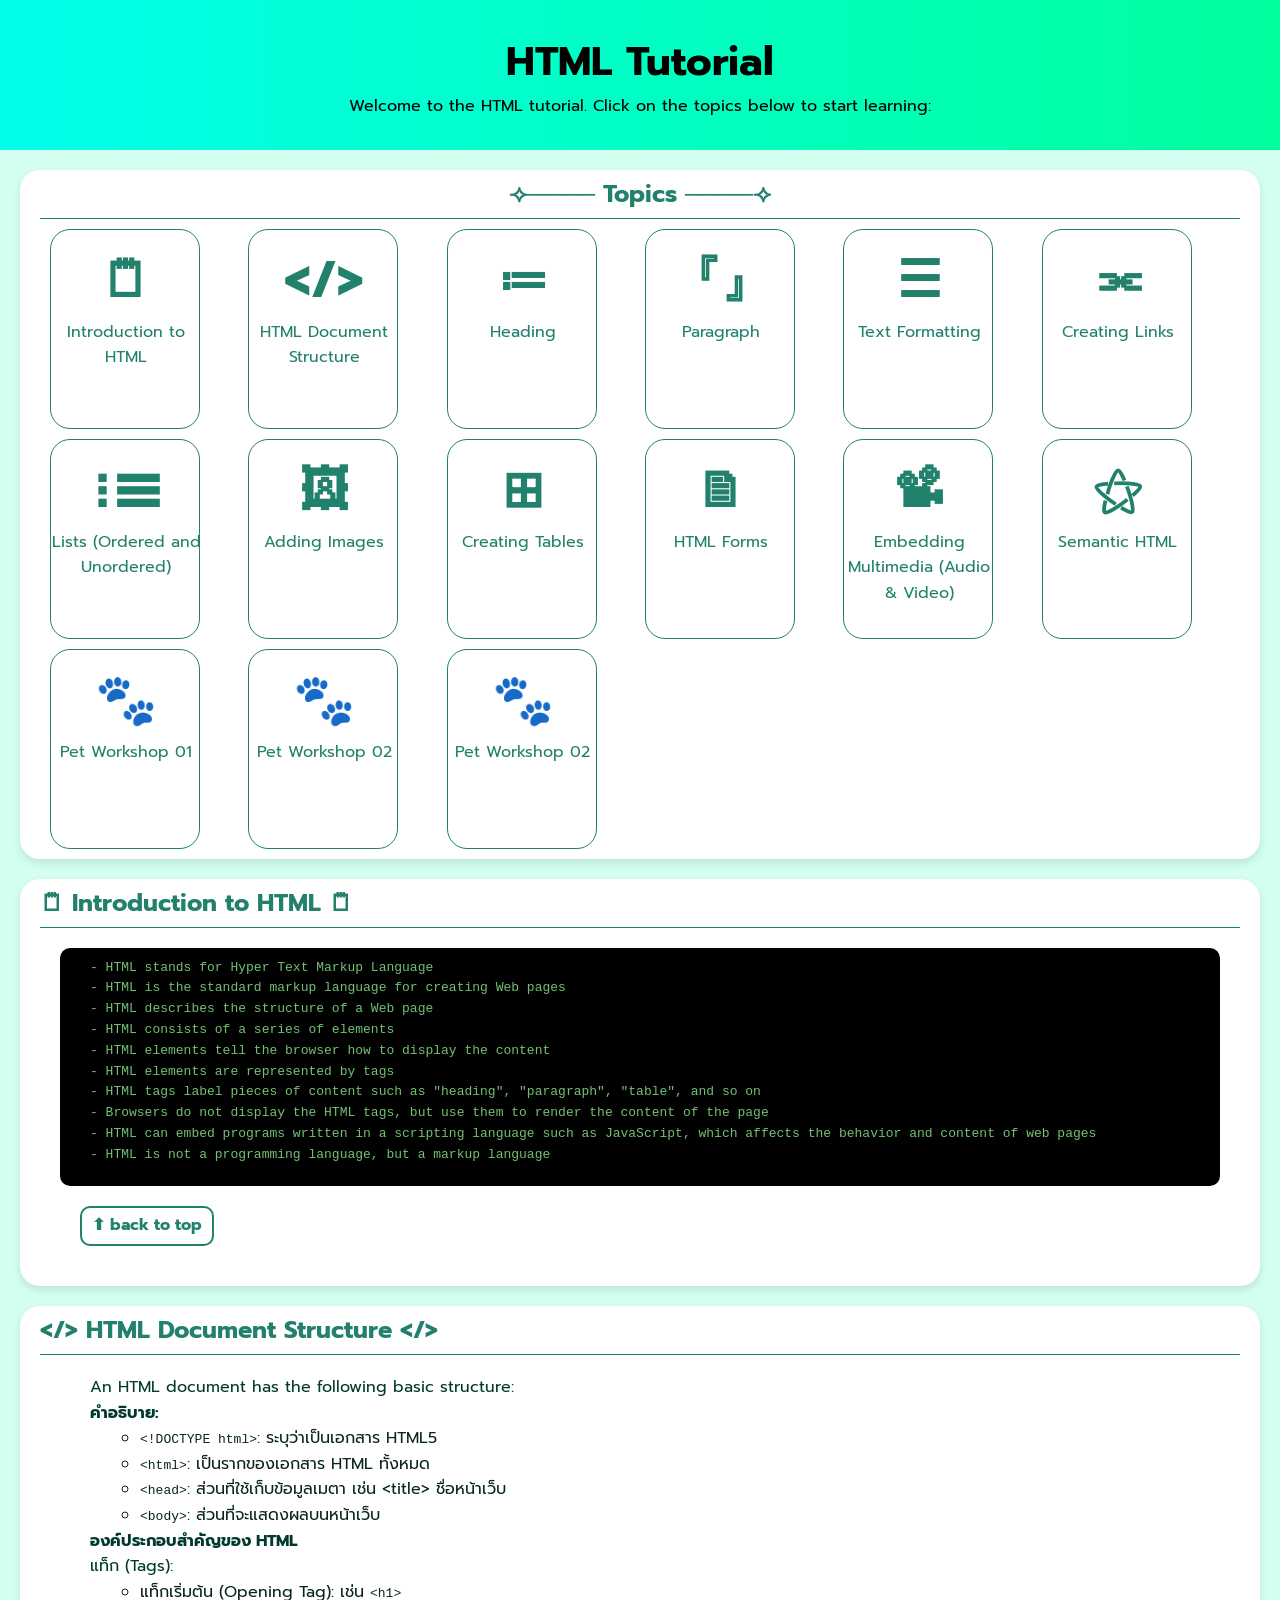
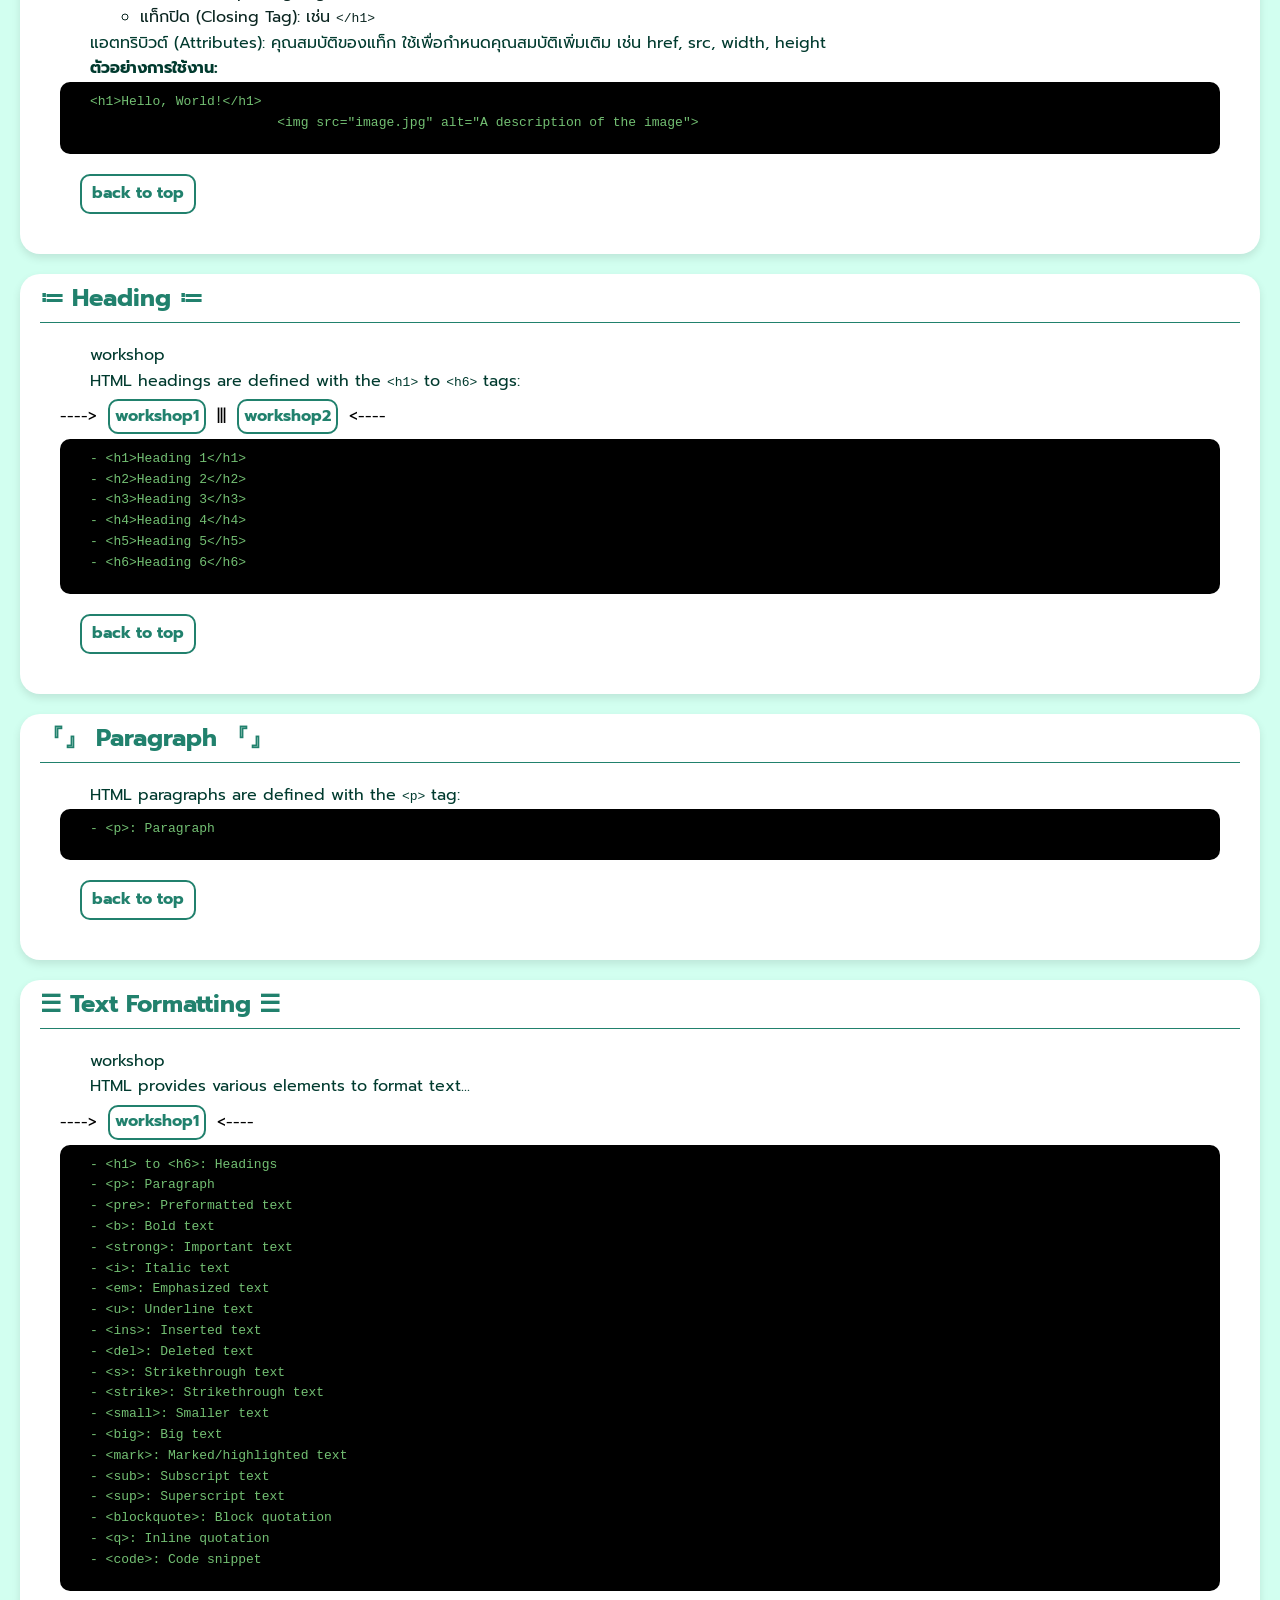
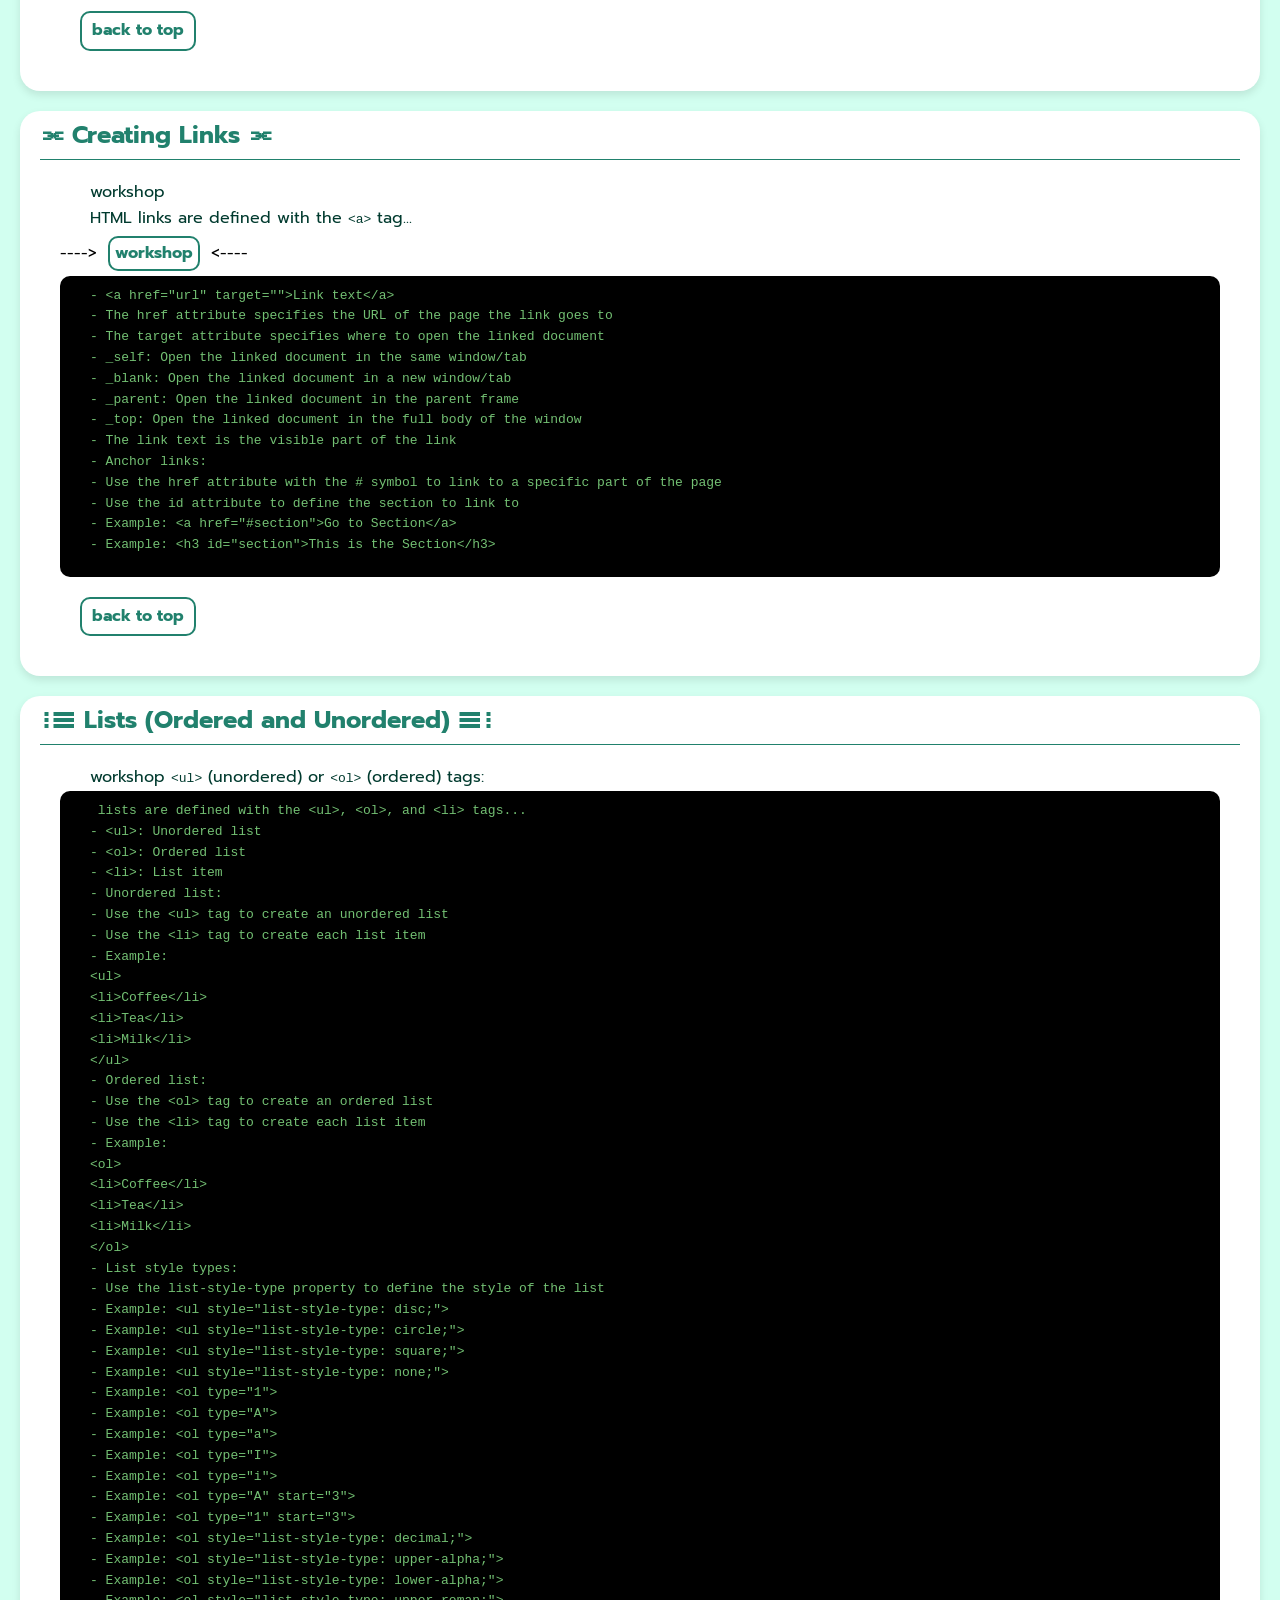
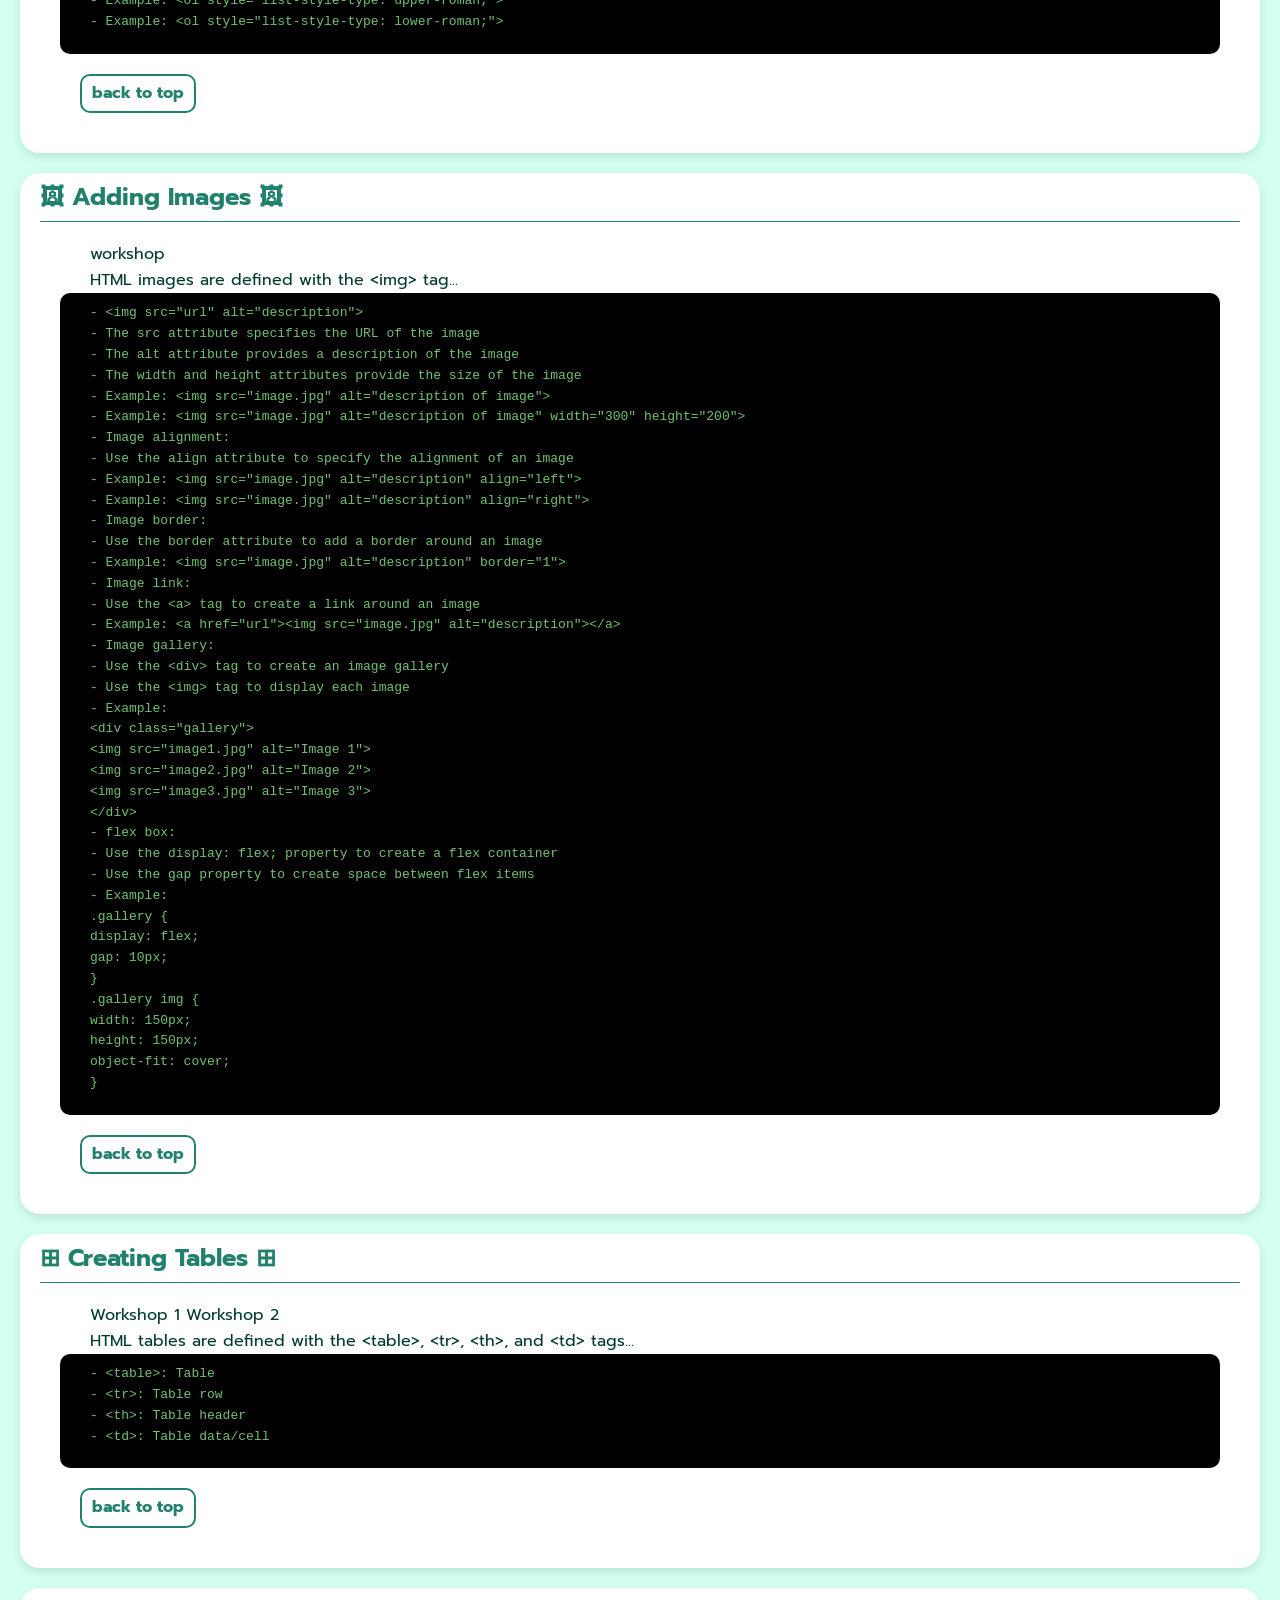
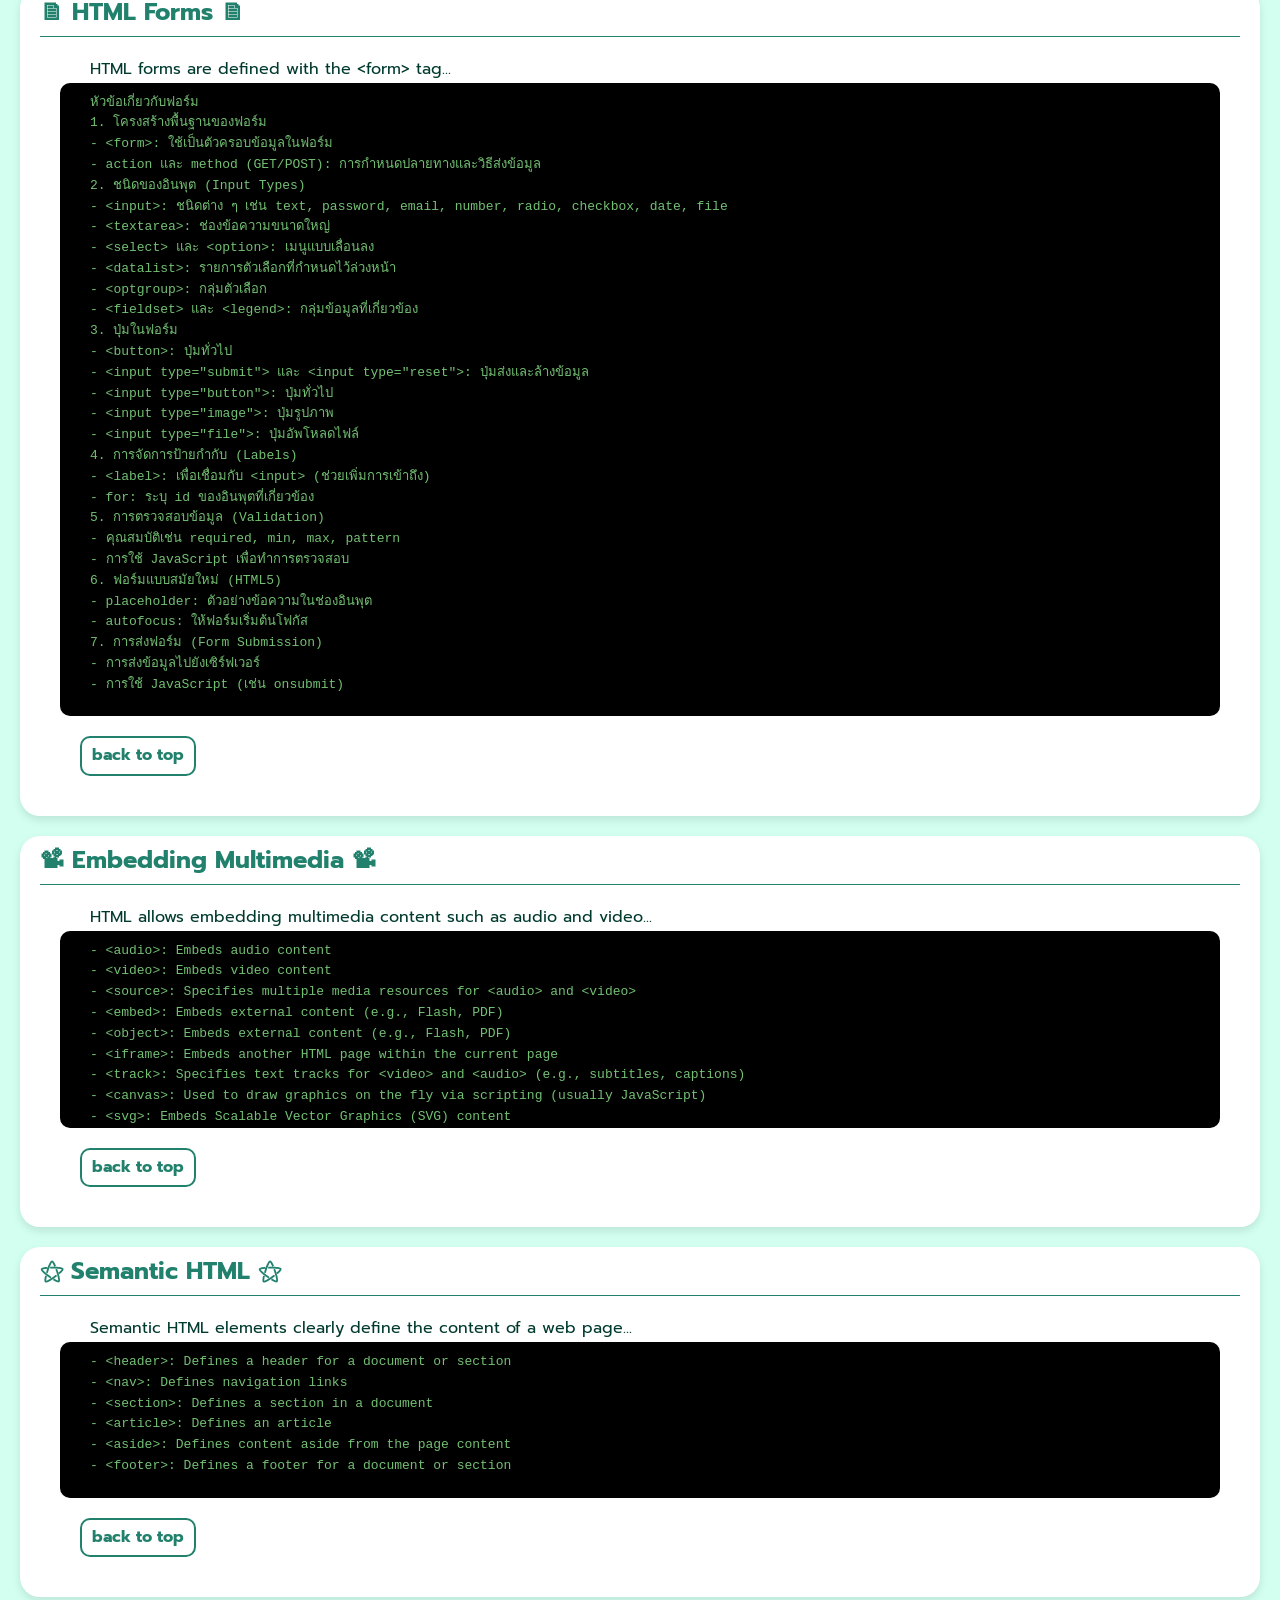
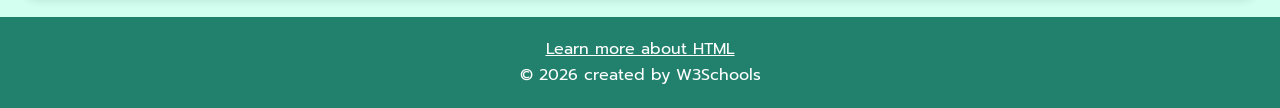
<file: index.html>
<!DOCTYPE html>
<html lang="en">

<head>
    <meta charset="UTF-8">
    <meta name="viewport" content="width=device-width, initial-scale=1.0">
    <meta name="description" content="learning about HTML">
    <title>HTML Tutorial</title>
    <link rel="stylesheet" href="css/index.css">
    <link rel="preconnect" href="https://fonts.googleapis.com">
    <link rel="preconnect" href="https://fonts.gstatic.com" crossorigin>
    <link href="https://fonts.googleapis.com/css2?family=Prompt:ital,wght@0,100;0,200;0,300;0,400;0,500;0,600;0,700;0,800;0,900;1,100;1,200;1,300;1,400;1,500;1,600;1,700;1,800;1,900&display=swap" rel="stylesheet">

</head>

<body>
    <div class="container">
        <header>
            <h1 id="top">HTML Tutorial</h1>
            <p class="text-center">Welcome to the HTML tutorial. Click on the topics below to start learning:</p>
        </header>
        <main>
            <article class="card">
                <div class="topic">
                    <div class="topic-header">
                        <h2>⟢────  Topics  ────⟢</h2>
                    </div>
                    <div class="topic-body">
                        <div class="topic-card"><a href="#Introduction"><p>🗒</p>Introduction to HTML</a></div>
                        <div class="topic-card"><a href="#Structure"><p>&lt;/&gt;</p>HTML Document Structure</a></div>
                        <div class="topic-card"><a href="#Heading"><p>≔</p>Heading</a></div>
                        <div class="topic-card"><a href="#Paragraph"><p>『』</p>Paragraph</a></div>
                        <div class="topic-card"><a href="#TextFormatting"><p>☰</p>Text Formatting</a></div>
                        <div class="topic-card"><a href="#CreatingLinks"><p>⫘</p>Creating Links</a></div>
                        <div class="topic-card"><a href="#Lists"><p>⫶☰</p>Lists (Ordered and Unordered)</a></div>
                        <div class="topic-card"><a href="#AddingImages"><p>🖼</p>Adding Images</a></div>
                        <div class="topic-card"><a href="#CreatingTables"><p>⊞</p>Creating Tables</a></div>
                        <div class="topic-card"><a href="#HTMLForms"><p>🗎</p>HTML Forms</a></div>
                        <div class="topic-card"><a href="#EmbeddingMultimedia"><p>📽</p>Embedding Multimedia (Audio & Video)</a></div>
                        <div class="topic-card"><a href="#SemanticHTML"><p>⚝</p>Semantic HTML</a></div>
                        <div class="topic-card"><a href="pets01/index.html"><p>🐾</p>Pet Workshop 01</a></div>
                        <div class="topic-card"><a href="pets02/index.html"><p>🐾</p>Pet Workshop 02</a></div>
                        <div class="topic-card"><a href="pets03/home.html"><p>🐾</p>Pet Workshop 02</a></div>
                    </div>
                </div>
            </article>
            <article class="card">
                <div class="introduction">
                    <div class="card-header">
                        <h2 id="Introduction">🗒 Introduction to HTML 🗒</h2>
                    </div>
                    <div class="card-body">
                    <pre>
<code>- HTML stands for Hyper Text Markup Language
- HTML is the standard markup language for creating Web pages
- HTML describes the structure of a Web page
- HTML consists of a series of elements
- HTML elements tell the browser how to display the content
- HTML elements are represented by tags
- HTML tags label pieces of content such as "heading", "paragraph", "table", and so on
- Browsers do not display the HTML tags, but use them to render the content of the page
- HTML can embed programs written in a scripting language such as JavaScript, which affects the behavior and content of web pages
- HTML is not a programming language, but a markup language</code>
                    </pre>
                    <a href="#top" class="back-to-top">⬆ back to top</a>
                    </div>
                </div>
            </article>
            <article class="card">
                <div class="structure">
                    <div class="card-header">
                        <h2 id="Structure">&lt;/&gt; HTML Document Structure &lt;/&gt;</h2>
                    </div>
                    <div class="card-body">
                        <p>An HTML document has the following basic structure:</p>
                        <p><strong>คำอธิบาย:</strong></p>
                        <ul>
                            <li><code>&lt;!DOCTYPE html&gt;</code>: ระบุว่าเป็นเอกสาร HTML5</li>
                            <li><code>&lt;html&gt;</code>: เป็นรากของเอกสาร HTML ทั้งหมด</li>
                            <li><code>&lt;head&gt;</code>: ส่วนที่ใช้เก็บข้อมูลเมตา เช่น &lt;title&gt; ชื่อหน้าเว็บ</li>
                            <li><code>&lt;body&gt;</code>: ส่วนที่จะแสดงผลบนหน้าเว็บ</li>
                        </ul>
                        <p><strong>องค์ประกอบสำคัญของ HTML</strong></p>
                        <p>แท็ก (Tags):</p>
                        <ul>
                            <li>แท็กเริ่มต้น (Opening Tag): เช่น <code>&lt;h1&gt;</code></li>
                            <li>แท็กปิด (Closing Tag): เช่น <code>&lt;/h1&gt;</code></li>
                        </ul>
                        <p>แอตทริบิวต์ (Attributes): คุณสมบัติของแท็ก ใช้เพื่อกำหนดคุณสมบัติเพิ่มเติม เช่น href, src, width, height</p>
                        <p><strong>ตัวอย่างการใช้งาน:</strong></p>
                        <pre>&lt;h1&gt;Hello, World!&lt;/h1&gt;
                        &lt;img src="image.jpg" alt="A description of the image"&gt;
                        </pre>
                        <a href="#top" class="back-to-top">back to top</a>
                    </div>
                </div>
            </article>
            <article class="card">
                <div class="heading">
                    <div class="card-header">
                        <h2 id="Heading">≔ Heading ≔</h2>
                    </div>
                    <div class="card-body">
                    <p>workshop <br>HTML headings are defined with the <code>&lt;h1&gt;</code> to <code>&lt;h6&gt;</code> tags:</p>
                    ----&gt; <a href="W03-01-heading.html" class="workshop" >workshop1</a> |||
                    <a href="W03-02-heading.html" class="workshop ">workshop2</a> &lt;----
                    <pre>
<code>- &lt;h1&gt;Heading 1&lt;/h1&gt;
- &lt;h2&gt;Heading 2&lt;/h2&gt;
- &lt;h3&gt;Heading 3&lt;/h3&gt;
- &lt;h4&gt;Heading 4&lt;/h4&gt;
- &lt;h5&gt;Heading 5&lt;/h5&gt;
- &lt;h6&gt;Heading 6&lt;/h6&gt;
</code>
</pre>
                    <a href="#top" class="back-to-top">back to top</a>
                    </div>
                </div>
            </article>
            <article class="card">
                <div class="paragraph">
                    <div class="card-header">
                    <h2 id="Paragraph">『』 Paragraph 『』</h2>
                    </div>
                    <div class="card-body">
                    <p>HTML paragraphs are defined with the <code>&lt;p&gt;</code> tag:</p>
                    <pre>
<code>- &lt;p&gt;: Paragraph
</code>
</pre>                   
                    <a href="#top" class="back-to-top">back to top</a>
                    </div>
                </div>
            </article>
            <article class="card">
                <div class="textformatting">
                    <div class="card-header">
                        <h2 id="TextFormatting">☰ Text Formatting ☰</h2>
                    </div>
                    <div class="card-body">
                    <p>workshop <br>HTML provides various elements to format text...</p>
                    ----&gt; <a href="W04-Formating.html" class="workshop">workshop1</a> &lt;----
                    <pre>
<code>- &lt;h1&gt; to &lt;h6&gt;: Headings
- &lt;p&gt;: Paragraph
- &lt;pre&gt;: Preformatted text
- &lt;b&gt;: Bold text
- &lt;strong&gt;: Important text
- &lt;i&gt;: Italic text
- &lt;em&gt;: Emphasized text
- &lt;u&gt;: Underline text
- &lt;ins&gt;: Inserted text
- &lt;del&gt;: Deleted text
- &lt;s&gt;: Strikethrough text
- &lt;strike&gt;: Strikethrough text
- &lt;small&gt;: Smaller text
- &lt;big&gt;: Big text
- &lt;mark&gt;: Marked/highlighted text
- &lt;sub&gt;: Subscript text
- &lt;sup&gt;: Superscript text
- &lt;blockquote&gt;: Block quotation
- &lt;q&gt;: Inline quotation
- &lt;code&gt;: Code snippet
</code>
</pre>
                    <a href="#top" class="back-to-top">back to top</a>
                    </div>
                </div>
            </article>
            <article class="card">
                <div class="creatingLinks">
                    <div class="card-header">
                        <h2 id="CreatingLinks">⫘ Creating Links ⫘</h2>
                    </div>
                    <div class="card-body">
                    <p>workshop <br>HTML links are defined with the <code>&lt;a&gt;</code> tag...</p>
                    ----&gt; <a href="W06-link-image.html" class="workshop">workshop</a> &lt;----
                    <pre>
<code>- &lt;a href="url" target=""&gt;Link text&lt;/a&gt;
- The href attribute specifies the URL of the page the link goes to
- The target attribute specifies where to open the linked document
- _self: Open the linked document in the same window/tab
- _blank: Open the linked document in a new window/tab
- _parent: Open the linked document in the parent frame
- _top: Open the linked document in the full body of the window
- The link text is the visible part of the link
- Anchor links:
- Use the href attribute with the # symbol to link to a specific part of the page
- Use the id attribute to define the section to link to
- Example: &lt;a href="#section"&gt;Go to Section&lt;/a&gt;
- Example: &lt;h3 id="section"&gt;This is the Section&lt;/h3&gt;
</code>
</pre>
                    <a href="#top" class="back-to-top">back to top</a>
                    </div>
                </div>
            </article>
            <article class="card">
                <div class="lists">
                    <div class="card-header">
                        <h2 id="Lists">⫶☰ Lists (Ordered and Unordered) ☰⫶</h2>
                    </div>
                    <div class="card-body">
                    <p>workshop <code>&lt;ul&gt;</code> (unordered) or <code>&lt;ol&gt;</code> (ordered) tags:</p>
                    <pre>
<code> lists are defined with the &lt;ul&gt;, &lt;ol&gt;, and &lt;li&gt; tags...
- &lt;ul&gt;: Unordered list
- &lt;ol&gt;: Ordered list
- &lt;li&gt;: List item
- Unordered list:
- Use the &lt;ul&gt; tag to create an unordered list
- Use the &lt;li&gt; tag to create each list item
- Example:
&lt;ul&gt;
&lt;li&gt;Coffee&lt;/li&gt;
&lt;li&gt;Tea&lt;/li&gt;
&lt;li&gt;Milk&lt;/li&gt;
&lt;/ul>
- Ordered list:
- Use the &lt;ol&gt; tag to create an ordered list
- Use the &lt;li&gt; tag to create each list item
- Example:
&lt;ol&gt;
&lt;li&gt;Coffee&lt;/li&gt;
&lt;li&gt;Tea&lt;/li&gt;
&lt;li&gt;Milk&lt;/li&gt;
&lt;/ol>
- List style types:
- Use the list-style-type property to define the style of the list
- Example: &lt;ul style="list-style-type: disc;"&gt;
- Example: &lt;ul style="list-style-type: circle;"&gt;
- Example: &lt;ul style="list-style-type: square;"&gt;
- Example: &lt;ul style="list-style-type: none;"&gt;
- Example: &lt;ol type="1"&gt;
- Example: &lt;ol type="A"&gt;
- Example: &lt;ol type="a"&gt;
- Example: &lt;ol type="I"&gt;
- Example: &lt;ol type="i"&gt;
- Example: &lt;ol type="A" start="3"&gt;
- Example: &lt;ol type="1" start="3"&gt;
- Example: &lt;ol style="list-style-type: decimal;"&gt;
- Example: &lt;ol style="list-style-type: upper-alpha;"&gt;
- Example: &lt;ol style="list-style-type: lower-alpha;"&gt;
- Example: &lt;ol style="list-style-type: upper-roman;"&gt;
- Example: &lt;ol style="list-style-type: lower-roman;"&gt;
</code>
</pre>
                    <a href="#top" class="back-to-top">back to top</a>
                    </div>
                </div>
            </article>
            <article class="card">
                <div class="addingImage">
                    <div class="card-header">
                        <h2 id="AddingImages">🖼 Adding Images 🖼</h2>
                    </div>
                    <div class="card-body">
                        <p>workshop <br>HTML images are defined with the &lt;img&gt; tag...</p>
                        <pre>
<code>- &lt;img src="url" alt="description"&gt;
- The src attribute specifies the URL of the image
- The alt attribute provides a description of the image
- The width and height attributes provide the size of the image
- Example: &lt;img src="image.jpg" alt="description of image"&gt;
- Example: &lt;img src="image.jpg" alt="description of image" width="300" height="200"&gt;
- Image alignment:
- Use the align attribute to specify the alignment of an image
- Example: &lt;img src="image.jpg" alt="description" align="left"&gt;
- Example: &lt;img src="image.jpg" alt="description" align="right"&gt;
- Image border:
- Use the border attribute to add a border around an image
- Example: &lt;img src="image.jpg" alt="description" border="1"&gt;
- Image link:
- Use the &lt;a&gt; tag to create a link around an image
- Example: &lt;a href="url"&gt;&lt;img src="image.jpg" alt="description"&gt;&lt;/a&gt;
- Image gallery:
- Use the &lt;div&gt; tag to create an image gallery
- Use the &lt;img&gt; tag to display each image
- Example:
&lt;div class="gallery"&gt;
&lt;img src="image1.jpg" alt="Image 1"&gt;
&lt;img src="image2.jpg" alt="Image 2"&gt;
&lt;img src="image3.jpg" alt="Image 3"&gt;
&lt;/div&gt;
- flex box:
- Use the display: flex; property to create a flex container
- Use the gap property to create space between flex items
- Example:
.gallery {
display: flex;
gap: 10px;
}
.gallery img {
width: 150px;
height: 150px;
object-fit: cover;
}
</code>
</pre>
                    <a href="#top" class="back-to-top">back to top</a>
                    </div>
                </div>
            </article>
            <article class="card">
                <div class="creatingtable">
                    <div class="card-header">
                        <h2 id="CreatingTables">⊞ Creating Tables ⊞</h2>
                    </div>
                    <div class="card-body">
                        <p>Workshop 1 Workshop 2 <br>HTML tables are defined with the &lt;table&gt;, &lt;tr&gt;, &lt;th&gt;, and &lt;td&gt;
                            tags...</p>
                        <pre>
<code>- &lt;table&gt;: Table
- &lt;tr&gt;: Table row
- &lt;th&gt;: Table header
- &lt;td&gt;: Table data/cell
</code>
</pre>
                        <a href="#top" class="back-to-top">back to top</a>
                    </div>
                </div>
            </article>
            <article class="card">
                <div class="htmlform">
                    <div class="card-header">
                        <h2 id="HTMLForms">🗎 HTML Forms 🗎</h2>
                    </div>
                    <div class="card-body">
                    <p>HTML forms are defined with the &lt;form&gt; tag...</p>
                    <pre>
<code>หัวข้อเกี่ยวกับฟอร์ม
1. โครงสร้างพื้นฐานของฟอร์ม
- &lt;form>: ใช้เป็นตัวครอบข้อมูลในฟอร์ม
- action และ method (GET/POST): การกำหนดปลายทางและวิธีส่งข้อมูล
2. ชนิดของอินพุต (Input Types)
- &lt;input>: ชนิดต่าง ๆ เช่น text, password, email, number, radio, checkbox, date, file
- &lt;textarea>: ช่องข้อความขนาดใหญ่
- &lt;select> และ &lt;option>: เมนูแบบเลื่อนลง
- &lt;datalist>: รายการตัวเลือกที่กำหนดไว้ล่วงหน้า
- &lt;optgroup>: กลุ่มตัวเลือก
- &lt;fieldset> และ &lt;legend>: กลุ่มข้อมูลที่เกี่ยวข้อง
3. ปุ่มในฟอร์ม
- &lt;button>: ปุ่มทั่วไป
- &lt;input type="submit"> และ &lt;input type="reset">: ปุ่มส่งและล้างข้อมูล
- &lt;input type="button">: ปุ่มทั่วไป
- &lt;input type="image">: ปุ่มรูปภาพ
- &lt;input type="file">: ปุ่มอัพโหลดไฟล์
4. การจัดการป้ายกำกับ (Labels)
- &lt;label>: เพื่อเชื่อมกับ &lt;input> (ช่วยเพิ่มการเข้าถึง)
- for: ระบุ id ของอินพุตที่เกี่ยวข้อง
5. การตรวจสอบข้อมูล (Validation)
- คุณสมบัติเช่น required, min, max, pattern
- การใช้ JavaScript เพื่อทำการตรวจสอบ
6. ฟอร์มแบบสมัยใหม่ (HTML5)
- placeholder: ตัวอย่างข้อความในช่องอินพุต
- autofocus: ให้ฟอร์มเริ่มต้นโฟกัส
7. การส่งฟอร์ม (Form Submission)
- การส่งข้อมูลไปยังเซิร์ฟเวอร์
- การใช้ JavaScript (เช่น onsubmit)</code>
                    </pre>
                    <a href="#top" class="back-to-top">back to top</a>
                    </div>
                </div>
            </article>
            <article class="card">
                <div class="media">
                    <div class="card-header">
                        <h2 id="EmbeddingMultimedia">📽 Embedding Multimedia 📽</h2>
                    </div>
                    <div class="card-body">
                    <p>HTML allows embedding multimedia content such as audio and video...</p>
                    <pre>
<code>- &lt;audio&gt;: Embeds audio content
- &lt;video&gt;: Embeds video content
- &lt;source&gt;: Specifies multiple media resources for &lt;audio&gt; and &lt;video&gt;
- &lt;embed&gt;: Embeds external content (e.g., Flash, PDF)
- &lt;object&gt;: Embeds external content (e.g., Flash, PDF)
- &lt;iframe&gt;: Embeds another HTML page within the current page
- &lt;track&gt;: Specifies text tracks for &lt;video&gt; and &lt;audio&gt; (e.g., subtitles, captions)
- &lt;canvas&gt;: Used to draw graphics on the fly via scripting (usually JavaScript)
- &lt;svg&gt;: Embeds Scalable Vector Graphics (SVG) content</code>
</pre>
                    <a href="#top" class="back-to-top">back to top</a>
                    </div>
                </div>
            </article>
            <article class="card">
                <div class="semantic">
                    <div class="card-header">
                        <h2 id="SemanticHTML">⚝ Semantic HTML ⚝</h2>
                    </div>
                    <div class="card-body">
                    <p>Semantic HTML elements clearly define the content of a web page...</p>
                    <pre>
<code>- &lt;header&gt;: Defines a header for a document or section
- &lt;nav&gt;: Defines navigation links
- &lt;section&gt;: Defines a section in a document
- &lt;article&gt;: Defines an article
- &lt;aside&gt;: Defines content aside from the page content
- &lt;footer&gt;: Defines a footer for a document or section</code>
                    </pre>
                    <a href="#top" class="back-to-top">back to top</a>
                    </div>
                </div>
            </article>
        </main>
        <footer>
            <p class="text-center">
                <a href="https://www.w3schools.com/html/default.asp">Learn more about HTML</a>
            </p>
            <p class="text-center">&copy; 2026 created by W3Schools</p>
        </footer>
    </div>
</body>

</html>
</file>
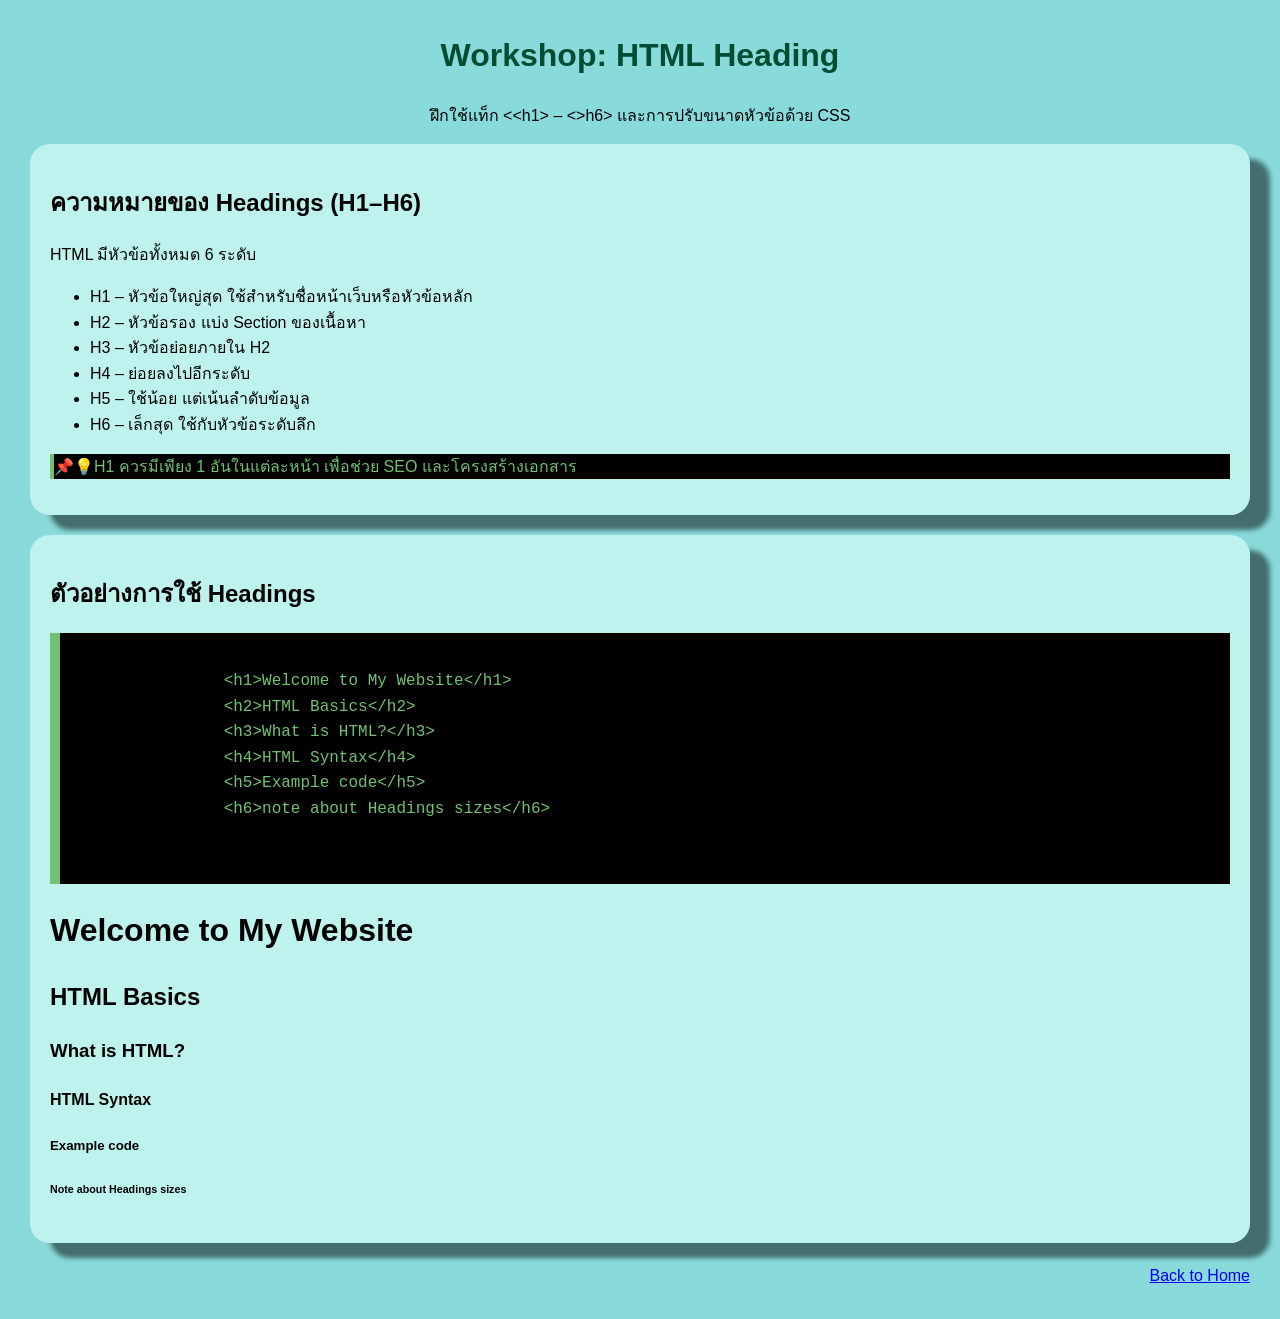
<file: W03-01-heading.html>
<!DOCTYPE html>
<html lang="en">
<head>
    <meta charset="UTF-8">
    <meta name="viewport" content="width=device-width, initial-scale=1.0">
    <title>Document</title>
    <style>
    body {
        font-family: Arial, sans-serif;
        background-color: #89dada;
        margin: 30px;
        line-height: 1.6;
    }
    .container {
        max-width: 1400px;
        margin: 0 auto;
    }
    .text-title {
        color: #004d33;
        /* text-align: center; */
    }
    .text-center {
        text-align: center;
    }
    .card {
            background-color: #c5f8f1e0;
            padding: 20px;
            border-radius: 20px;
            box-shadow: 20px 15px 5px rgba(0, 0, 0, 0.5);
            margin-bottom: 20px;
            margin: 0 0 20px 0;
            color: #000000;
        }
        pre {
            background-color: #000000;
            color: #73c073;
            border-left: 10px solid #73c073;
            padding: 10px;
            font-size: 16px;
        }
        .note {
            color: #73c073;
            background-color: #000000;
        }
        .note::before {
            content: "📌";
        }
    </style>
</head>


<body>
    <div class="container">
        <h1 class="text-title text-center">Workshop: HTML Heading</h1>
        <p class="text-center">ฝึกใช้แท็ก <&lt;h1> – <&gt;h6> และการปรับขนาดหัวข้อด้วย CSS</p>
        <div class="card">
            <h2>ความหมายของ Headings (H1–H6)</h2>
            <p>HTML มีหัวข้อทั้งหมด 6 ระดับ</p>
            <ul>
                <li>H1 – หัวข้อใหญ่สุด ใช้สำหรับชื่อหน้าเว็บหรือหัวข้อหลัก</li>
                <li>H2 – หัวข้อรอง แบ่ง Section ของเนื้อหา</li>
                <li>H3 – หัวข้อย่อยภายใน H2</li>
                <li>H4 – ย่อยลงไปอีกระดับ</li>
                <li>H5 – ใช้น้อย แต่เน้นลำดับข้อมูล</li>
                <li>H6 – เล็กสุด ใช้กับหัวข้อระดับลึก</li>
            </ul>
            <p class="note" style="border-left: 4px solid #73c073">💡H1 ควรมีเพียง 1 อันในแต่ละหน้า เพื่อช่วย SEO และโครงสร้างเอกสาร</p>
        </div>
        <div class="card">
            <h2>ตัวอย่างการใช้ Headings</h2>
            <pre>
                <code>
                &lt;h1&gt;Welcome to My Website&lt;/h1&gt;
                &lt;h2&gt;HTML Basics&lt;/h2&gt;
                &lt;h3&gt;What is HTML?&lt;/h3&gt;
                &lt;h4&gt;HTML Syntax&lt;/h4&gt;
                &lt;h5&gt;Example code&lt;/h5&gt;
                &lt;h6&gt;note about Headings sizes&lt;/h6&gt;
                </code>
            </pre>
            <h1>Welcome to My Website</h1>
            <h2>HTML Basics</h2>
            <h3>What is HTML?</h3>
            <h4>HTML Syntax</h4>
            <h5>Example code</h5>
            <h6>Note about Headings sizes</h6>
        </div>
        <a href="index02.html"><p style="text-align:right;">Back to Home</p></a>
    </div>

</body>
</html>
</file>
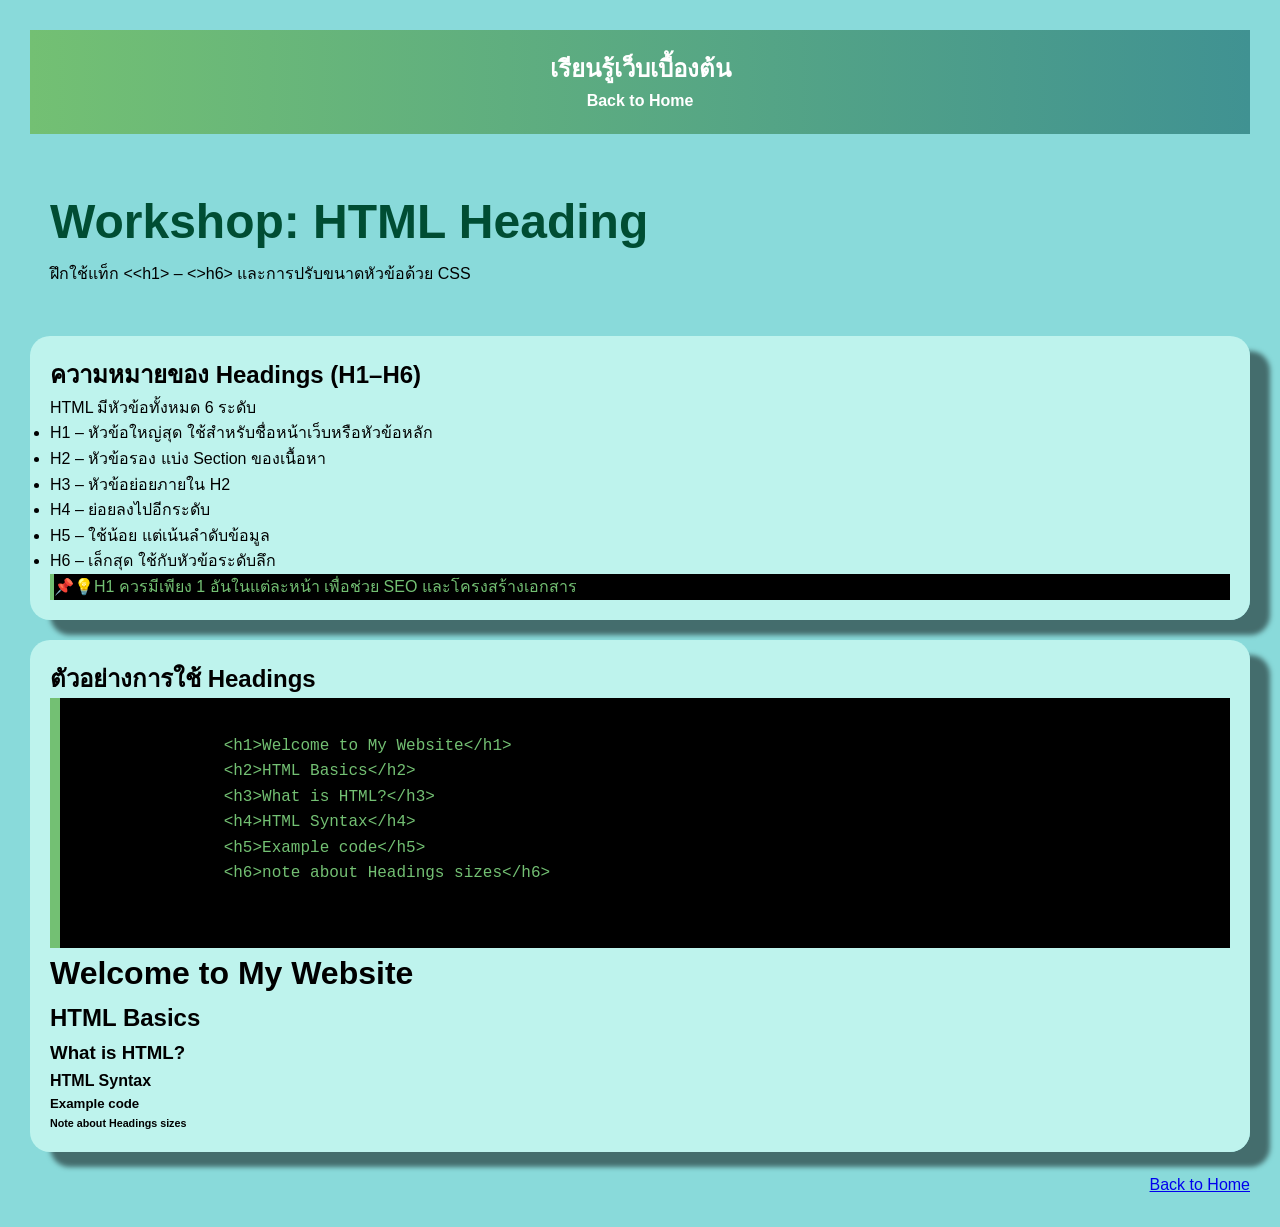
<file: W03-02-heading.html>
<!DOCTYPE html>
<html lang="en">
<head>
    <meta charset="UTF-8">
    <meta name="viewport" content="width=device-width, initial-scale=1.0">
    <title>Document</title>
    <style>
        * {
            margin: 0;
            padding: 0;
        }
    body {
        font-family: Arial, sans-serif;
        background-color: #89dada;
        margin: 30px;
        line-height: 1.6;
    }
    .header {
        background: linear-gradient(to right, #73c073, #409292);
        text-align: center;
        padding: 20px;
        color: #ffffff;
    }
    .header a {
        color: #ffffff;
        text-decoration: none;
        font-weight: bold;
    }
    .container {
        max-width: 1400px;
        margin: 0 auto;
    }
    .hero {
        padding: 50px 20px;
    }
    .text-title {
        color: #004d33;
        font-size: 48px;
        /* text-align: center; */
    }
    .text-center {
        text-align: center;
    }
    .card {
            background-color: #c5f8f1e0;
            padding: 20px;
            border-radius: 20px;
            box-shadow: 20px 15px 5px rgba(0, 0, 0, 0.5);
            margin-bottom: 20px;
            margin: 0 0 20px 0;
            color: #000000;
    }
    .label{
        padding: 3px 10px; 
        border-radius: 5px; color: #ffffff; 
        font-weight: bold; margin-right: 5px;
    }

    .h1-label {background-color: #73c073;}
    .h2-label {background-color: #409292;}
    .h3-label {background-color: #004d33;}
    .h4-label {background-color: #003322;}
    .h5-label {background-color: #001a11;}
    .h6-label {background-color: #000d08;}

    pre {
        background-color: #000000;
        color: #73c073;
        border-left: 10px solid #73c073;
        padding: 10px;
        font-size: 16px;
    }
    .note {
        color: #73c073;
        background-color: #000000;
    }
    .note::before {
        content: "📌";
    }
    </style>
</head>


<body>
    <section class="header">
        <h1>เรียนรู้เว็บเบื้องต้น</h1>
        <a href="index.html">Back to Home</a>
    </section>
</body>
    <div class="container">
        <div class="hero">
            <h1 class="text-title">Workshop: HTML Heading</h1>
            <p>ฝึกใช้แท็ก <&lt;h1> – <&gt;h6> และการปรับขนาดหัวข้อด้วย CSS</p>
        </div>
        <div class="card">
            <h2>ความหมายของ Headings (H1–H6)</h2>
            <p>HTML มีหัวข้อทั้งหมด 6 ระดับ</p>
            <ul>
                <li><span>H1</span> – หัวข้อใหญ่สุด ใช้สำหรับชื่อหน้าเว็บหรือหัวข้อหลัก</li>
                <li><span>H2</span> – หัวข้อรอง แบ่ง Section ของเนื้อหา</li>
                <li><span>H3</span> – หัวข้อย่อยภายใน H2</li>
                <li><span>H4</span> – ย่อยลงไปอีกระดับ</li>
                <li><span>H5</span> – ใช้น้อย แต่เน้นลำดับข้อมูล</li>
                <li><span>H6</span> – เล็กสุด ใช้กับหัวข้อระดับลึก</li>
            </ul>
            <p class="note" style="border-left: 4px solid #73c073">💡H1 ควรมีเพียง 1 อันในแต่ละหน้า เพื่อช่วย SEO และโครงสร้างเอกสาร</p>
        </div>
        <div class="card">
            <h2>ตัวอย่างการใช้ Headings</h2>
            <pre>
                <code>
                &lt;h1&gt;Welcome to My Website&lt;/h1&gt;
                &lt;h2&gt;HTML Basics&lt;/h2&gt;
                &lt;h3&gt;What is HTML?&lt;/h3&gt;
                &lt;h4&gt;HTML Syntax&lt;/h4&gt;
                &lt;h5&gt;Example code&lt;/h5&gt;
                &lt;h6&gt;note about Headings sizes&lt;/h6&gt;
                </code>
            </pre>
            <h1>Welcome to My Website</h1>
            <h2>HTML Basics</h2>
            <h3>What is HTML?</h3>
            <h4>HTML Syntax</h4>
            <h5>Example code</h5>
            <h6>Note about Headings sizes</h6>
        </div>
        <a href="index.html"><p style="text-align:right;">Back to Home</p></a>
    </div>

</body>
</html>
</file>
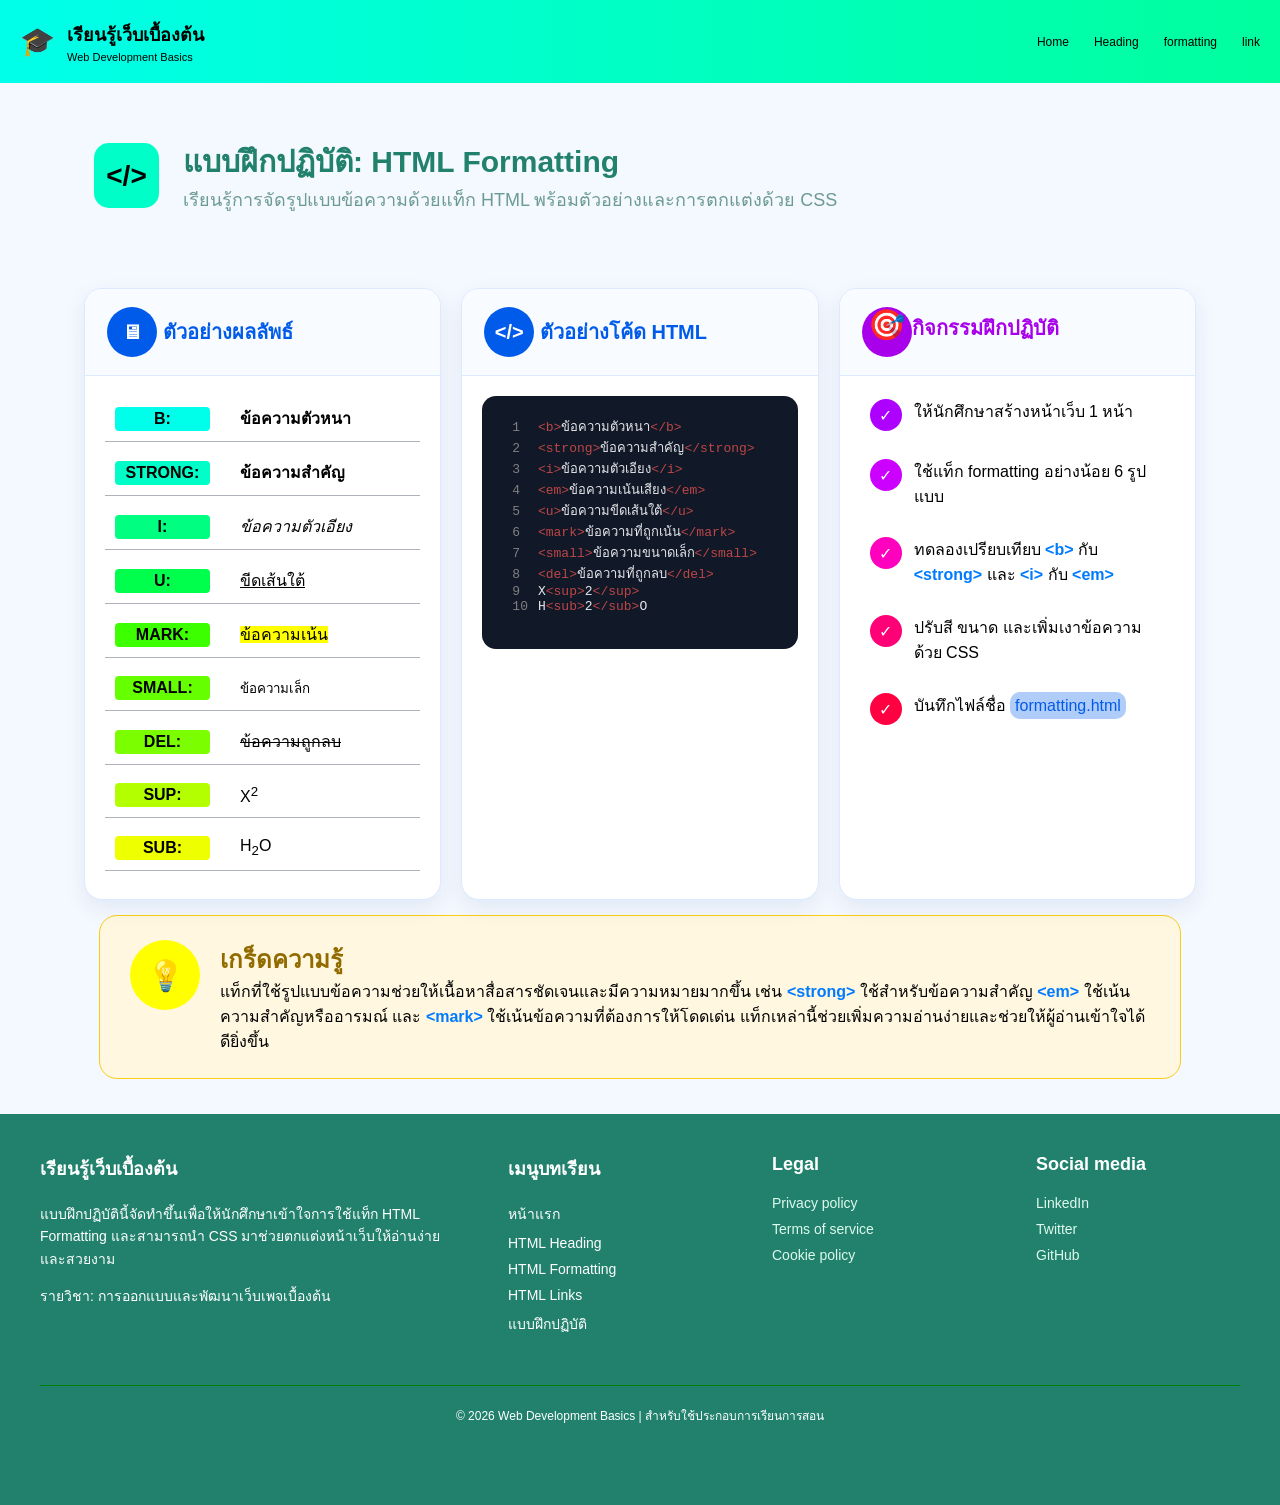
<file: W04-Formating.html>
<!DOCTYPE html>
<html lang="en">

<head>
    <meta charset="UTF-8">
    <meta name="viewport" content="width=device-width, initial-scale=1.0">
    <title>Document</title>
    <link rel="stylesheet" href="css/W04-Formating-CSS.css">
</head>

<body>
    <header>
        <div class="brand">
            <div class="brand-icon">🎓</div>
            <div>
                <h2>เรียนรู้เว็บเบื้องต้น</h2>
                <p>Web Development Basics</p>
            </div>
        </div>
        <nav>
            <a href="index.html">Home</a>
            <a href="W03-02-heading.html">Heading</a>
            <a href="W04-Formating.html">formatting</a>
            <a href="#">link</a>
        </nav>
    </header>

    <section class="hero">
        <div class="hero-icon">&lt;/&gt;</div>
        <div class="hero-text">
            <h1>แบบฝึกปฏิบัติ: HTML Formatting</h1>
            <p>เรียนรู้การจัดรูปแบบข้อความด้วยแท็ก HTML พร้อมตัวอย่างและการตกแต่งด้วย CSS</p>
        </div>
    </section>

    <main class="container">

        <section class="card-grid">
            <div class="card">
                <div class="card-header">
                <span class="card-header-icon">🖥</span> ตัวอย่างผลลัพธ์</div>
                <div class="card-body">

                    <div class="format-row">
                        <span class="label b-label">B:</span>
                        <span class="format-text bold"><b>ข้อความตัวหนา</b></span>
                    </div>

                    <div class="format-row">
                        <span class="label strong-label">STRONG:</span>
                        <span class="format-text"><strong>ข้อความสำคัญ</strong></span>
                    </div>

                    <div class="format-row">
                        <span class="label i-label">I:</span>
                        <span class="format-text"><i>ข้อความตัวเอียง</i></span>
                    </div>

                    <div class="format-row">
                        <span class="label u-label">U:</span>
                        <span class="format-text"><u>ขีดเส้นใต้</u></span>
                    </div>

                    <div class="format-row">
                        <span class="label mark-label">MARK:</span>
                        <span class="format-text"><mark>ข้อความเน้น</mark></span>
                    </div>

                    <div class="format-row">
                        <span class="label small-label">SMALL:</span>
                        <span class="format-text"><small>ข้อความเล็ก</small></span>
                    </div>

                    <div class="format-row">
                        <span class="label del-label">DEL:</span>
                        <span class="format-text"><del>ข้อความถูกลบ</del></span>
                    </div>

                    <div class="format-row">
                        <span class="label sup-label">SUP:</span>
                        <span class="format-text">X<sup>2</sup></span>
                    </div>

                    <div class="format-row">
                        <span class="label sub-label">SUB:</span>
                        <span class="format-text">H<sub>2</sub>O</span>
                    </div>
                </div>

            </div>
            <div class="card">
                <div class="card-header">
                <span class="card-header-icon">&lt;/&gt;</span> ตัวอย่างโค้ด HTML </div>
                <div class="card-body">
                    <div class="code-box">
                    <pre>
<span class="number">1</span> <span class="html-tag">&lt;b&gt;</span>ข้อความตัวหนา<span class="html-tag">&lt;/b&gt;</span>
<span class="number">2</span> <span class="html-tag">&lt;strong&gt;</span>ข้อความสำคัญ<span class="html-tag">&lt;/strong&gt;</span>
<span class="number">3</span> <span class="html-tag">&lt;i&gt;</span>ข้อความตัวเอียง<span class="html-tag">&lt;/i&gt;</span>
<span class="number">4</span> <span class="html-tag">&lt;em&gt;</span>ข้อความเน้นเสียง<span class="html-tag">&lt;/em&gt;</span>
<span class="number">5</span> <span class="html-tag">&lt;u&gt;</span>ข้อความขีดเส้นใต้<span class="html-tag">&lt;/u&gt;</span>
<span class="number">6</span> <span class="html-tag">&lt;mark&gt;</span>ข้อความที่ถูกเน้น<span class="html-tag">&lt;/mark&gt;</span>
<span class="number">7</span> <span class="html-tag">&lt;small&gt;</span>ข้อความขนาดเล็ก<span class="html-tag">&lt;/small&gt;</span>
<span class="number">8</span> <span class="html-tag">&lt;del&gt;</span>ข้อความที่ถูกลบ<span class="html-tag">&lt;/del&gt;</span>
<span class="number">9</span> X<span class="html-tag">&lt;sup&gt;</span>2<span class="html-tag">&lt;/sup&gt;</span>
<span class="number">10</span>H<span class="html-tag">&lt;sub&gt;</span>2<span class="html-tag">&lt;/sub&gt;</span>O
    </pre>
                    </div>
                </div>
            </div>
            <div class="card">
                <div class="activity-list-header">
                <span class="activity-list-icon">🎯</span>กิจกรรมฝึกปฏิบัติ</div>
                <ul class="activity-list">
                    <li>
                        <span class="check check1-color">✓</span>
                        <span>ให้นักศึกษาสร้างหน้าเว็บ 1 หน้า</span>
                    </li>
                    <li>
                        <span class="check check2-color">✓</span>
                        <span>ใช้แท็ก formatting อย่างน้อย 6 รูปแบบ</span>
                    </li>
                    <li>
                        <span class="check check3-color">✓</span>
                        <span>ทดลองเปรียบเทียบ <b>&lt;b&gt;</b> กับ <b>&lt;strong&gt;</b> และ <b>&lt;i&gt;</b> กับ <b>&lt;em&gt;</b></span>
                    </li>
                    <li>
                        <span class="check check4-color">✓</span>
                        <span>ปรับสี ขนาด และเพิ่มเงาข้อความด้วย CSS</span>
                    </li>
                    <li>
                        <span class="check check5-color">✓</span>
                        <span>บันทึกไฟล์ชื่อ <mark>formatting.html</mark></span>
                    </li>
                    
                </ul>
            </div>
        </section>
        <section class="tip-box">
            <div class="tip-icon">💡</div>
            <div>
                <h2>เกร็ดความรู้</h2>
                แท็กที่ใช้รูปแบบข้อความช่วยให้เนื้อหาสื่อสารชัดเจนและมีความหมายมากขึ้น เช่น 
                <b>&lt;strong&gt;</b> ใช้สำหรับข้อความสำคัญ 
                <b>&lt;em&gt;</b> ใช้เน้นความสำคัญหรืออารมณ์ และ 
                <b>&lt;mark&gt;</b> ใช้เน้นข้อความที่ต้องการให้โดดเด่น แท็กเหล่านี้ช่วยเพิ่มความอ่านง่ายและช่วยให้ผู้อ่านเข้าใจได้ดียิ่งขึ้น</p>
            </div>
        </section> 
    </main>
    <footer>
            <div class="footerbox">
                <div class="footer1">
                    <h3>เรียนรู้เว็บเบื้องต้น</h3>
                    <p>แบบฝึกปฏิบัตินี้จัดทำขึ้นเพื่อให้นักศึกษาเข้าใจการใช้แท็ก HTML Formatting และสามารถนำ CSS มาช่วยตกแต่งหน้าเว็บให้อ่านง่ายและสวยงาม</p>
                    <p>รายวิชา: การออกแบบและพัฒนาเว็บเพจเบื้องต้น</p>
                </div>
                <div class="footer1">
                    <h3>เมนูบทเรียน</h3>
                    <ul>
                        <li><a href="index.html">หน้าแรก</a></li>
                        <li><a href="W03-02-heading.html">HTML Heading</a></li>
                        <li><a href="W04-Formating.html">HTML Formatting</a></li>
                        <li><a href="#">HTML Links</a></li>
                        <li><a href="#">แบบฝึกปฏิบัติ</a></li>
                    </ul>
                </div>
                <div class="footer1">
                    <h3>Legal</h3>
                    <ul>
                        <li>Privacy policy</li>
                        <li>Terms of service</li>
                        <li>Cookie policy</li>
                    </ul>
                </div>
                <div class="footer1">
                    <h3>Social media</h3>
                    <ul>
                        <li>LinkedIn</li>
                        <li>Twitter</li>
                        <li>GitHub</li>
                    </ul>
                </div>
            </div>
            <div class="footer2">
                <p>© 2026 Web Development Basics | สำหรับใช้ประกอบการเรียนการสอน</p>
            </div>
        </footer>
</body>

</html>
</file>
<file: css/index.css>
* {
box-sizing: border-box;
margin: 0;
padding: 0;
}

body {
font-family: "Prompt", Tahoma, Geneva, Verdana, sans-serif;
background-color: rgb(210, 255, 240);
color: #000;
line-height: 1.6;
}

/* ------------Set Fonts------------ */
.prompt-thin {
  font-family: "Prompt", sans-serif;
  font-weight: 100;
  font-style: normal;
}

.prompt-extralight {
  font-family: "Prompt", sans-serif;
  font-weight: 200;
  font-style: normal;
}

.prompt-light {
  font-family: "Prompt", sans-serif;
  font-weight: 300;
  font-style: normal;
}

.prompt-regular {
  font-family: "Prompt", sans-serif;
  font-weight: 400;
  font-style: normal;
}

.prompt-medium {
  font-family: "Prompt", sans-serif;
  font-weight: 500;
  font-style: normal;
}

.prompt-semibold {
  font-family: "Prompt", sans-serif;
  font-weight: 600;
  font-style: normal;
}

.prompt-bold {
  font-family: "Prompt", sans-serif;
  font-weight: 700;
  font-style: normal;
}

.prompt-extrabold {
  font-family: "Prompt", sans-serif;
  font-weight: 800;
  font-style: normal;
}

.prompt-black {
  font-family: "Prompt", sans-serif;
  font-weight: 900;
  font-style: normal;
}

.prompt-thin-italic {
  font-family: "Prompt", sans-serif;
  font-weight: 100;
  font-style: italic;
}

.prompt-extralight-italic {
  font-family: "Prompt", sans-serif;
  font-weight: 200;
  font-style: italic;
}

.prompt-light-italic {
  font-family: "Prompt", sans-serif;
  font-weight: 300;
  font-style: italic;
}

.prompt-regular-italic {
  font-family: "Prompt", sans-serif;
  font-weight: 400;
  font-style: italic;
}

.prompt-medium-italic {
  font-family: "Prompt", sans-serif;
  font-weight: 500;
  font-style: italic;
}

.prompt-semibold-italic {
  font-family: "Prompt", sans-serif;
  font-weight: 600;
  font-style: italic;
}

.prompt-bold-italic {
  font-family: "Prompt", sans-serif;
  font-weight: 700;
  font-style: italic;
}

.prompt-extrabold-italic {
  font-family: "Prompt", sans-serif;
  font-weight: 800;
  font-style: italic;
}

.prompt-black-italic {
  font-family: "Prompt", sans-serif;
  font-weight: 900;
  font-style: italic;
}

h1 {
margin: 0;
font-size: 40px;
}

h2 {
    color: #21816d;
    line-height: 2;
}

/* pre code {
    padding:10px 0px 0px 30px;
    background-color: #000;
    color: #73c073;
    border-radius: 10px;
} */

/* .container {
    margin: 15px;
    padding: 10px;
    border: 1px solid red;
} */

/* ------------Header------------ */
header {
    background: linear-gradient(90deg, #00ffea, #00ff9d);
    color: #000;
    padding: 30px;
    text-align: center;
}
/* ------------Body------------ */
.card {
    background-color: #fff;
    padding: 0 20px;
    margin: 20px;
    border-radius: 20px;
    box-shadow: 0 4px 8px rgba(0, 0, 0, 0.1);
}

.topic-body a {
    display: flex;
    flex-direction: column;
    list-style-type: none;
    text-decoration: none;
    color: #21816d;
    width: 150px;
    height: 200px;
    text-align: center;
}

.topic-card {
    transition: background-color 0.3s ease;
    padding: 0px 0px 0px 0px;
    border: 1.5px solid #21816d;
    border-radius: 20px;
    width: 150px;
    height: 200px;
    align-items: center;
    justify-content: center;
    text-align: center;
}

.topic-card p {
    margin: 10px 0 0;
    font-size: 50px;
    text-align: center;
    color: #21816d;
    font-weight: bold;
}

.topic-card:hover {
    background-color: #defaec;
}

.topic-header {
    border-bottom: 1px solid #21816d;
    text-align: center; 
}

.topic-body {
    display: grid;
    grid-template-columns: repeat(6, 1fr);
    padding: 10px;
    gap: 10px;
    align-items: center;
    justify-content: center;
}

.card-header {
    border-bottom: 1px solid #21816d;
}

.card-body {
    padding: 20px;
}

.card-body pre{
    padding:10px 0px 0px 30px;
    background-color: #000;
    color: #73c073;
    border-radius: 10px;
}

.card-body p {
    color: #003a2e;
    padding-left:30px;
}

.card-body ul {
    color: #0a2520;
    list-style-type: circle;
    padding-left: 80px;
}

.workshop {
    display: inline-block;
    margin: 5px;
    padding: 2.5px 5px;
    color: #21816d;
    text-decoration: none;
    font-weight: bold;
    border: 2px solid #21816d;
    border-radius: 10px;
}

.workshop:hover {
    background-color: #defaec;
}

.back-to-top {
    display: inline-block;
    margin: 20px;
    padding: 5px 10px;
    color: #21816d;
    text-decoration: none;
    font-weight: bold;
    border: 2px solid #21816d;
    border-radius: 10px;
}

.back-to-top:hover {
    background-color: #defaec;
}

footer {
    background-color: #21816d;
    color: #fff;
    text-align: center;
    padding: 20px;
    bottom: 0;
    width: 100%;
}

footer a {
    color: #fff;
}
</file>
<file: css/W04-Formating-CSS.css>
* {
    box-sizing: border-box;
    margin: 0;
    padding: 0;
}
body {
    font-family: Tahoma, sans-serif;
    background: #f4f8ff;
    padding: 0;
    margin: 0;
}

/*.tip-box {
    border-radius: 15px;
    padding: 20px;
    margin: 15px;
    background: white;
}*/
.container {
    width: 90%;
    margin: 0 auto;
    padding: 20px;
}

header {
    background: linear-gradient(90deg,#00ffea ,#00ff9d);
    color: rgb(0, 0, 0);
    display: flex;
    justify-content: space-between;
    align-items: center;
    padding: 20px;
}

.brand {
    display: flex;
    align-items: center;
    gap: 12px;
}

.brand-icon {
    font-size: 28px;
}

.brand h2 {
    margin: 0;
    font-size: 18px;
}

.brand p {
    margin: 2px 0 0;
    font-size: 11px;
}

nav {
    display: flex;
    gap: 25px;
}

nav a {
    color: rgb(0, 0, 0);
    text-decoration: none;
    font-size: 12px;
}

.hero {
    display: flex;
    align-items: center;
    gap: 24px;
    padding: 30px;
    width: 90%;
    margin: 0 auto;
    min-height: 185px;
}

.hero-icon {
    background: #00ffc8;
    color: rgb(0, 0, 0);
    width: 65px;
    height: 65px;
    border-radius: 15px;
    display: flex;
    align-items: center;
    justify-content: center;
    font-size: 28px;
    font-weight: bold;
}

.hero-text {}

.hero-text h1 {
    font-size: 30px;
    color: #21816d;;
}

.hero-text p {
    font-size: 18px;
    color: #6c9b91;
}

.card-grid {
    display: grid;
    /*grid-template-columns: 1fr 1fr 1fr;*/
    grid-template-columns: repeat(3, 1fr);
    gap: 20px;
}

.card {
    background: white;
    border-radius: 18px;
    border: 1px solid #dbeafe;
    box-shadow: 0 8px 22px rgba(15, 47, 117, 0.08);
    overflow: hidden;
}

.card-header {
    padding: 18px 22px;
    border-bottom: 1px solid #dbeafe;
    background: #f8fbff;
    font-size: 20px;
    font-weight: bold;
    color: #005bea;
}

.card-header-icon {
    background-color: #005bea;
    color: white;

    width: 50px;
    height: 50px;

    display: inline-flex;
    align-items: center;
    justify-content: center;
    border-radius: 50px;
}

.card-body {
    padding: 20px;
}

.format-row {
    display: grid;
    grid-template-columns: 95px 1fr;
    align-items: center;
    gap: 30px;
    margin-bottom: 8px;
    border-bottom: 1px solid #5761747c;

    padding: 10px;;
}

.label {
    color: rgb(0, 0, 0);
    padding: 3px 10px;
    border-radius: 4px;
    
    text-align: center;
    font-weight: bold;
}
.b-label{background-color: #00ffea;}
.strong-label{background-color: #00ffc8;}
.i-label{background-color: #00ff80;}
.u-label{background-color: #00ff4c;}
.mark-label{background-color: #3cff00;}
.small-label{background-color: #66ff00;}
.del-label{background-color: #7bff00;}
.sup-label{background-color: #b3ff00;}
.sub-label{background-color: #eeff00;}




.code-box {
    background: #111827;
    color: #e5e7eb;

    display: grid;
    grid-template-columns: 20fr 1fr;

    border-radius: 14px;
    padding: 20px;
    overflow-x: auto;
}

.number {
    padding: 10px;
    color: gray;
}

.html-tag {
    color: rgb(189, 71, 71);
}

.activity-list {
    list-style: none;
    padding: 20px;

}

.activity-list li {
    display: grid;
    grid-template-columns: 30px 1fr;
    gap: 14px;
    margin-bottom: 22px;
    padding: 3px 10px;
}

.activity-list mark {
    background-color: #b0ccf8;
    color: #005bea;
    padding: 5px;
    border-radius: 10px;
}

.activity-list b {
    color: #007bff;
}

.activity-list-header {
    padding: 18px 22px;
    border-bottom: 1px solid #dbeafe;
    background: #f8fbff;
    font-size: 20px;
    font-weight: bold;
    color: #a800ea;
}
.activity-list-icon {
    background-color: #a800ea;

    font-size: 30px;
    width: 50px;
    height: 50px;

    display: inline-flex;
    justify-content:center;
    border-radius: 50px;
}

.check {
    width: 32px;
    height: 32px;
    border-radius: 50%;
    color: white;
    display: inline-flex;
    align-items: center;
    justify-content: center;
}
.check1-color{background-color: #ae00ff;}
.check2-color{background-color: #cc00ff;}
.check3-color{background-color: #ff00bf;}
.check4-color{background-color: #ff0077;}
.check5-color{background-color: #ff0040;}


.tip-box {
    background: #fff7df;
    border: 1px solid #facc15;
    border-radius: 18px;
    padding: 24px 30px;
    margin: 15px;
    display: flex;
    gap: 20px;
    align-items: flex-start;
}

.tip-box b {
    color: #007bff;
}

.tip-box h2 {
    color: #926b00;
}

.tip-icon {
    background-color: yellow;
    width: 70px;
    height: 70px;
    font-size: 30px;
    flex-shrink: 0;
    display: inline-flex;
    align-items: center;
    justify-content: center;
    border-radius: 50%;
}

footer {
    background-color: #21816d;
    color: #ffffff;
    padding: 40px;
}

footer a {
    text-decoration: none;
    color: white;
}
.footerbox {
    display: grid;
    grid-template-columns: 2fr 1fr 1fr 1fr;
    gap: 60px;
    margin: auto;
    max-width: 1200px;
}

.footer1 h3 {
    font-size: 18px;
    font-weight: 600px;
    margin-bottom: 20px;
    color: white;
}

.footer1 p {
    font-size: 14px;
    line-height: 1.6;
    margin-bottom: 15px;
    color: white;
}

.footer1 ul {
    list-style: none;
    margin: 0;
    padding: 0;
}

.footer1 ul li {
    font-size: 14px;
    color: #defaec;
    margin-bottom: 10px;
}

.footer2 {
    margin: 40px auto;
    text-align: center;
    padding-top: 20px;
    border-top:1px solid green;
    font-size: 12px;
    max-width: 1200px;
}
</file>
